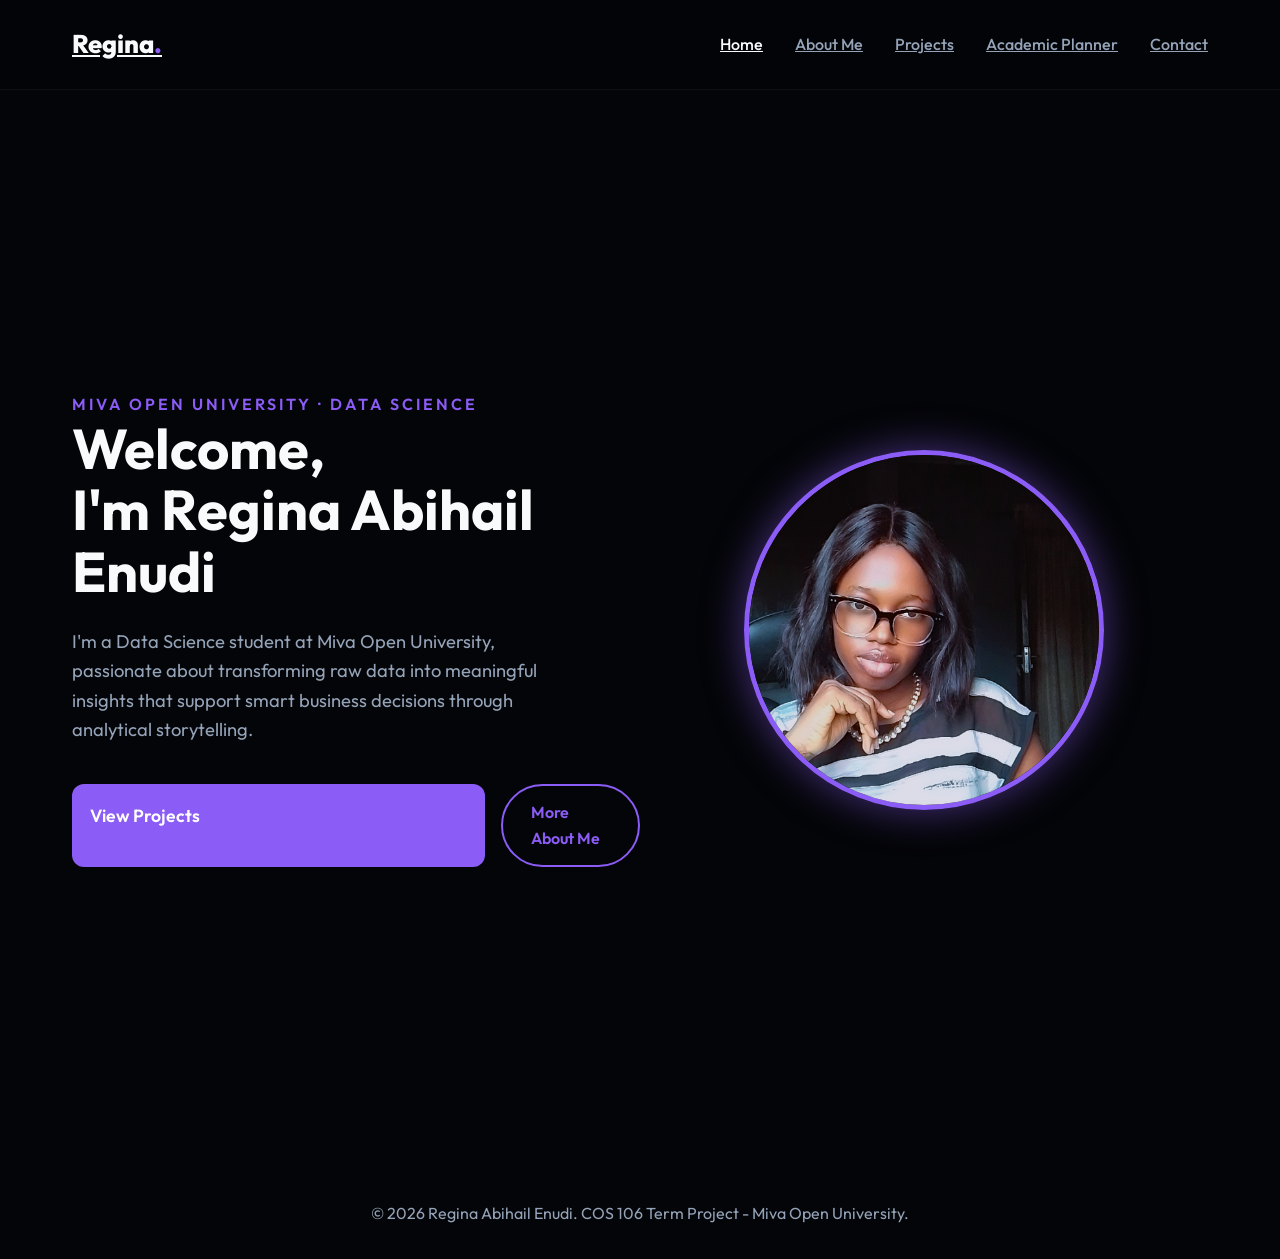
<file: index.html>
<!DOCTYPE html>
<html lang="en">
<head>
    <meta charset="UTF-8">
    <meta name="viewport" content="width=device-width, initial-scale=1.0">
    <title>Regina Abihail Enudi | Portfolio</title>
    <link rel="stylesheet" href="css/style.css">
    <!-- Required multimedia element via favicon -->
    <link rel="icon" href="data:image/svg+xml,<svg xmlns=%22http://www.w3.org/2000/svg%22 viewBox=%220 0 100 100%22><text y=%22.9em%22 font-size=%2290%22>👩‍💻</text></svg>">
</head>
<body>
    <div class="bg-glow"></div>
    <div class="bg-glow-2"></div>

    <header>
        <div class="container nav-container">
            <a href="index.html" class="logo">Regina<span>.</span></a>
            <button type="button" class="mobile-menu-btn" aria-label="Open menu" aria-expanded="false" aria-controls="site-navigation">&#9776;</button>
            <nav id="site-navigation">
                <ul class="nav-links">
                    <li><a href="index.html" class="active">Home</a></li>
                    <li><a href="about.html">About Me</a></li>
                    <li><a href="projects.html">Projects</a></li>
                    <li><a href="planner.html">Academic Planner</a></li>
                    <li><a href="contact.html">Contact</a></li>
                </ul>
            </nav>
        </div>
    </header>

    <main class="container">
        <section class="section hero">
    <div class="hero-content">
        <span class="hero-subtitle">MIVA OPEN UNIVERSITY · DATA SCIENCE</span>
        <h1>Welcome,<br>I'm Regina Abihail Enudi</h1>
        <p>
            I'm a Data Science student at Miva Open University, 
            passionate about transforming raw data into meaningful insights that support 
            smart business decisions through analytical storytelling.
        </p>
        <div class="hero-actions">
            <a href="projects.html" class="btn btn-primary">View Projects</a>
            <a href="about.html" class="btn btn-outline">More About Me</a>
        </div>
    </div>
    
    <div class="hero-image-container">
        <img src="assets/profile.jpg" alt="Regina Abihail Enudi" class="profile-img">
    </div>
        </section>
    </main>

    <footer>
        <div class="container">
            <p>&copy; 2026 Regina Abihail Enudi. COS 106 Term Project - Miva Open University.</p>
        </div>
    </footer>

    <script src="js/script.js"></script>
</body>
</html>
</file>
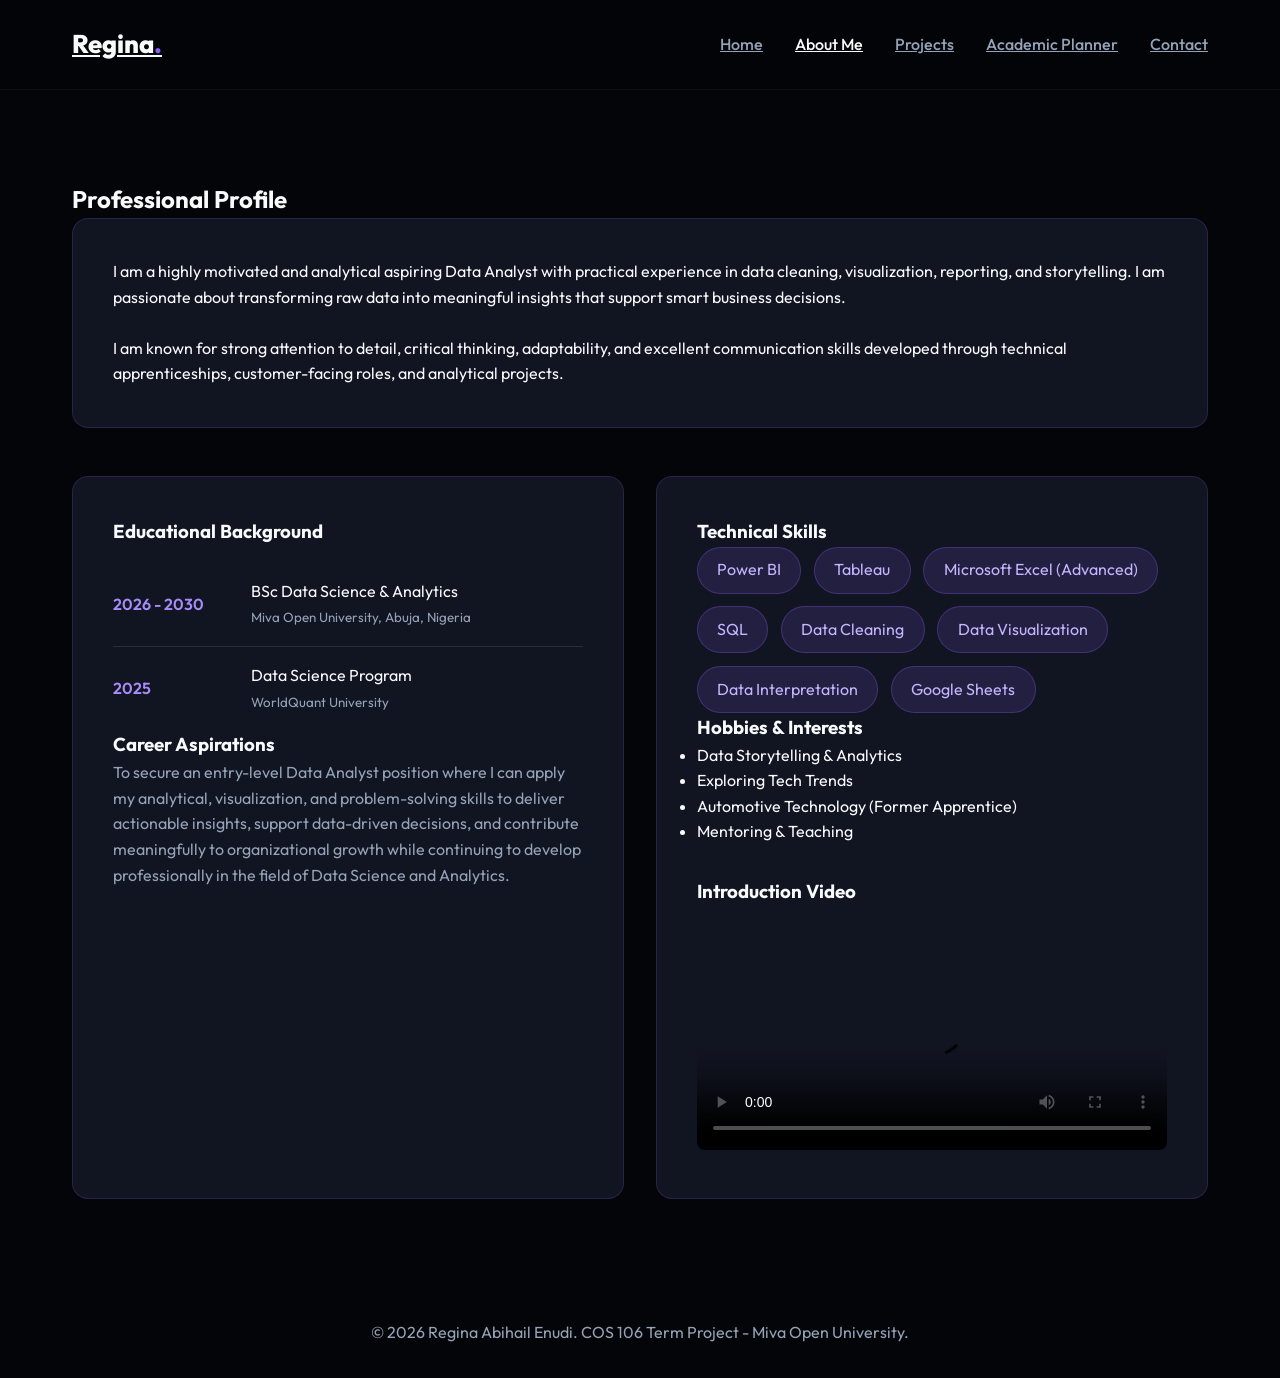
<file: about.html>
<!DOCTYPE html>
<html lang="en">
<head>
    <meta charset="UTF-8">
    <meta name="viewport" content="width=device-width, initial-scale=1.0">
    <title>About Me | Regina Abihail Enudi</title>
    <link rel="stylesheet" href="css/style.css">
</head>
<body>
    <div class="bg-glow"></div>

    <header>
        <div class="container nav-container">
            <a href="index.html" class="logo">Regina<span>.</span></a>
            <button type="button" class="mobile-menu-btn" aria-label="Open menu" aria-expanded="false" aria-controls="site-navigation">&#9776;</button>
            <nav id="site-navigation">
                <ul class="nav-links">
                    <li><a href="index.html">Home</a></li>
                    <li><a href="about.html" class="active">About Me</a></li>
                    <li><a href="projects.html">Projects</a></li>
                    <li><a href="planner.html">Academic Planner</a></li>
                    <li><a href="contact.html">Contact</a></li>
                </ul>
            </nav>
        </div>
    </header>

    <main class="container">
        <section class="section">
            <h2>Professional Profile</h2>
            <div class="glass-card">
                <p>
                    I am a highly motivated and analytical aspiring Data Analyst with practical experience in data cleaning, visualization, reporting, and storytelling. 
                    I am passionate about transforming raw data into meaningful insights that support smart business decisions.
                </p>
                <br>
                <p>
                    I am known for strong attention to detail, critical thinking, adaptability, and excellent communication skills developed through technical apprenticeships, customer-facing roles, and analytical projects.
                </p>
            </div>

            <div class="about-grid" style="margin-top: 3rem;">
                <div class="about-content glass-card">
                    <h3>Educational Background</h3>
                    <table style="width: 100%; border-collapse: collapse; margin-top: 1rem;">
                        <tr style="border-bottom: 1px solid rgba(255,255,255,0.1);">
                            <td style="padding: 1rem 0; color: var(--primary-hover); font-weight: 600;">2026 - 2030</td>
                            <td style="padding: 1rem 0;">BSc Data Science & Analytics<br><small style="color: var(--text-muted);">Miva Open University, Abuja, Nigeria</small></td>
                        </tr>
                        <tr>
                            <td style="padding: 1rem 0; color: var(--primary-hover); font-weight: 600;">2025</td>
                            <td style="padding: 1rem 0;">Data Science Program<br><small style="color: var(--text-muted);">WorldQuant University</small></td>
                        </tr>
                    </table>

                    <h3>Career Aspirations</h3>
                    <p style="color: var(--text-muted);">
                        To secure an entry-level Data Analyst position where I can apply my analytical, visualization, and problem-solving skills to deliver actionable insights, support data-driven decisions, and contribute meaningfully to organizational growth while continuing to develop professionally in the field of Data Science and Analytics.
                    </p>
                </div>

                <div class="about-content glass-card">
                    <h3>Technical Skills</h3>
                    <div class="skills-container">
                        <span class="skill-tag">Power BI</span>
                        <span class="skill-tag">Tableau</span>
                        <span class="skill-tag">Microsoft Excel (Advanced)</span>
                        <span class="skill-tag">SQL</span>
                        <span class="skill-tag">Data Cleaning</span>
                        <span class="skill-tag">Data Visualization</span>
                        <span class="skill-tag">Data Interpretation</span>
                        <span class="skill-tag">Google Sheets</span>
                    </div>

                    <h3>Hobbies & Interests</h3>
                    <ul>
                        <li>Data Storytelling & Analytics</li>
                        <li>Exploring Tech Trends</li>
                        <li>Automotive Technology (Former Apprentice)</li>
                        <li>Mentoring & Teaching</li>
                    </ul>
                    
                    <h3 style="margin-top: 2rem;">Introduction Video</h3>
                    <!-- Required Multimedia Element -->
                    <video controls style="width: 100%; border-radius: 8px; border: var(--glass-border); margin-top: 0.5rem;" poster="https://images.unsplash.com/photo-1551288049-bebda4e38f71?ixlib=rb-4.0.3&auto=format&fit=crop&w=800&q=80">
                        <source src="https://www.w3schools.com/html/mov_bbb.mp4" type="video/mp4">
                        Your browser does not support HTML video.
                    </video>
                </div>
            </div>
        </section>
    </main>

    <footer>
        <div class="container">
            <p>&copy; 2026 Regina Abihail Enudi. COS 106 Term Project - Miva Open University.</p>
        </div>
    </footer>

    <script src="js/script.js"></script>
</body>
</html>
</file>
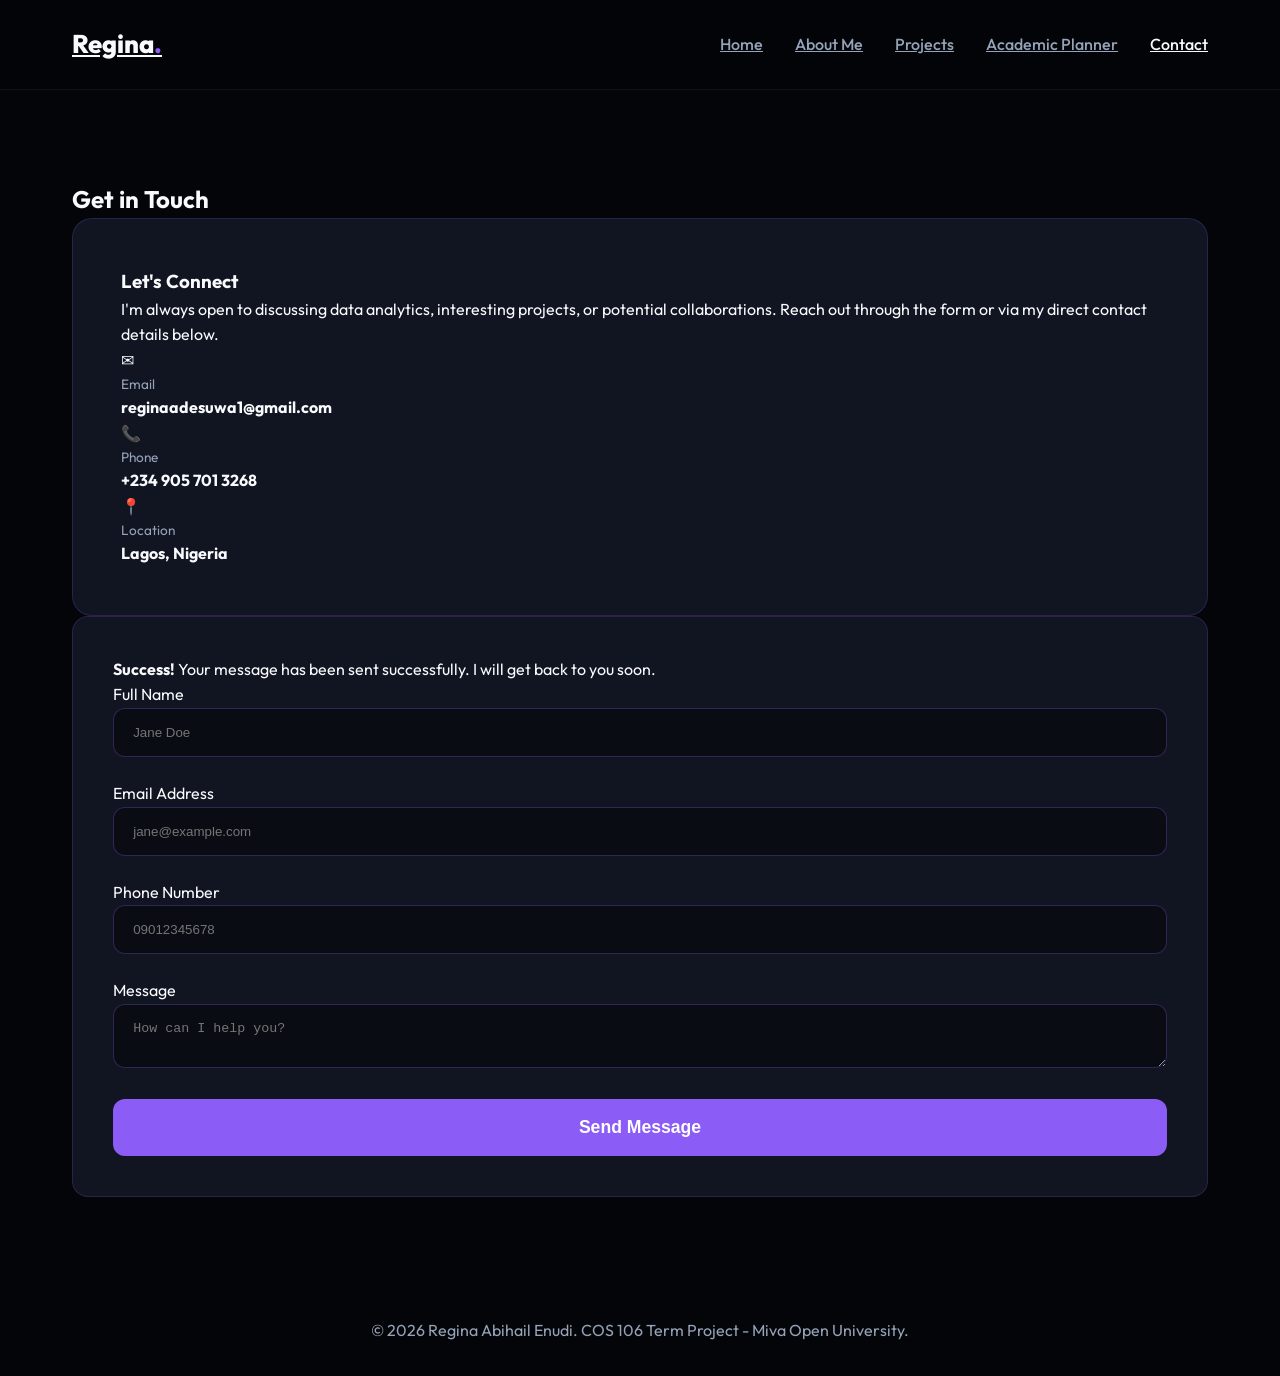
<file: contact.html>
<!DOCTYPE html>
<html lang="en">
<head>
    <meta charset="UTF-8">
    <meta name="viewport" content="width=device-width, initial-scale=1.0">
    <title>Contact | Regina Abihail Enudi</title>
    <link rel="stylesheet" href="css/style.css">
</head>
<body>
    <div class="bg-glow"></div>

    <header>
        <div class="container nav-container">
            <a href="index.html" class="logo">Regina<span>.</span></a>
            <button type="button" class="mobile-menu-btn" aria-label="Open menu" aria-expanded="false" aria-controls="site-navigation">&#9776;</button>
            <nav id="site-navigation">
                <ul class="nav-links">
                    <li><a href="index.html">Home</a></li>
                    <li><a href="about.html">About Me</a></li>
                    <li><a href="projects.html">Projects</a></li>
                    <li><a href="planner.html">Academic Planner</a></li>
                    <li><a href="contact.html" class="active">Contact</a></li>
                </ul>
            </nav>
        </div>
    </header>

    <main class="container">
        <section class="section">
            <h2>Get in Touch</h2>
            
            <div class="contact-wrapper">
                <div class="contact-info glass-card">
                    <h3>Let's Connect</h3>
                    <p>
                        I'm always open to discussing data analytics, interesting projects, or potential collaborations. 
                        Reach out through the form or via my direct contact details below.
                    </p>
                    
                    <div class="contact-details">
                        <div class="contact-detail-item">
                            <div class="contact-icon">&#9993;</div>
                            <div>
                                <span style="display: block; color: var(--text-muted); font-size: 0.85rem;">Email</span>
                                <strong>reginaadesuwa1@gmail.com</strong>
                            </div>
                        </div>
                        <div class="contact-detail-item">
                            <div class="contact-icon">&#128222;</div>
                            <div>
                                <span style="display: block; color: var(--text-muted); font-size: 0.85rem;">Phone</span>
                                <strong>+234 905 701 3268</strong>
                            </div>
                        </div>
                        <div class="contact-detail-item">
                            <div class="contact-icon">&#128205;</div>
                            <div>
                                <span style="display: block; color: var(--text-muted); font-size: 0.85rem;">Location</span>
                                <strong>Lagos, Nigeria</strong>
                            </div>
                        </div>
                    </div>
                </div>

                <div class="contact-form-container glass-card">
                    <div id="form-success">
                        <strong>Success!</strong> Your message has been sent successfully. I will get back to you soon.
                    </div>
                    
                    <form id="contact-form">
                        <div class="form-group">
                            <label for="name">Full Name</label>
                            <input type="text" id="name" class="form-control" placeholder="Jane Doe">
                            <span class="error-message"></span>
                        </div>
                        
                        <div class="form-group">
                            <label for="email">Email Address</label>
                            <input type="email" id="email" class="form-control" placeholder="jane@example.com">
                            <span class="error-message"></span>
                        </div>
                        
                        <div class="form-group">
                            <label for="phone">Phone Number</label>
                            <input type="tel" id="phone" class="form-control" placeholder="09012345678">
                            <span class="error-message"></span>
                        </div>
                        
                        <div class="form-group">
                            <label for="message">Message</label>
                            <textarea id="message" class="form-control" placeholder="How can I help you?"></textarea>
                            <span class="error-message"></span>
                        </div>
                        
                        <button type="submit" class="btn btn-primary" style="width: 100%;">Send Message</button>
                    </form>
                </div>
            </div>
        </section>
    </main>

    <footer>
        <div class="container">
            <p>&copy; 2026 Regina Abihail Enudi. COS 106 Term Project - Miva Open University.</p>
        </div>
    </footer>

    <script src="js/script.js"></script>
</body>
</html>
</file>
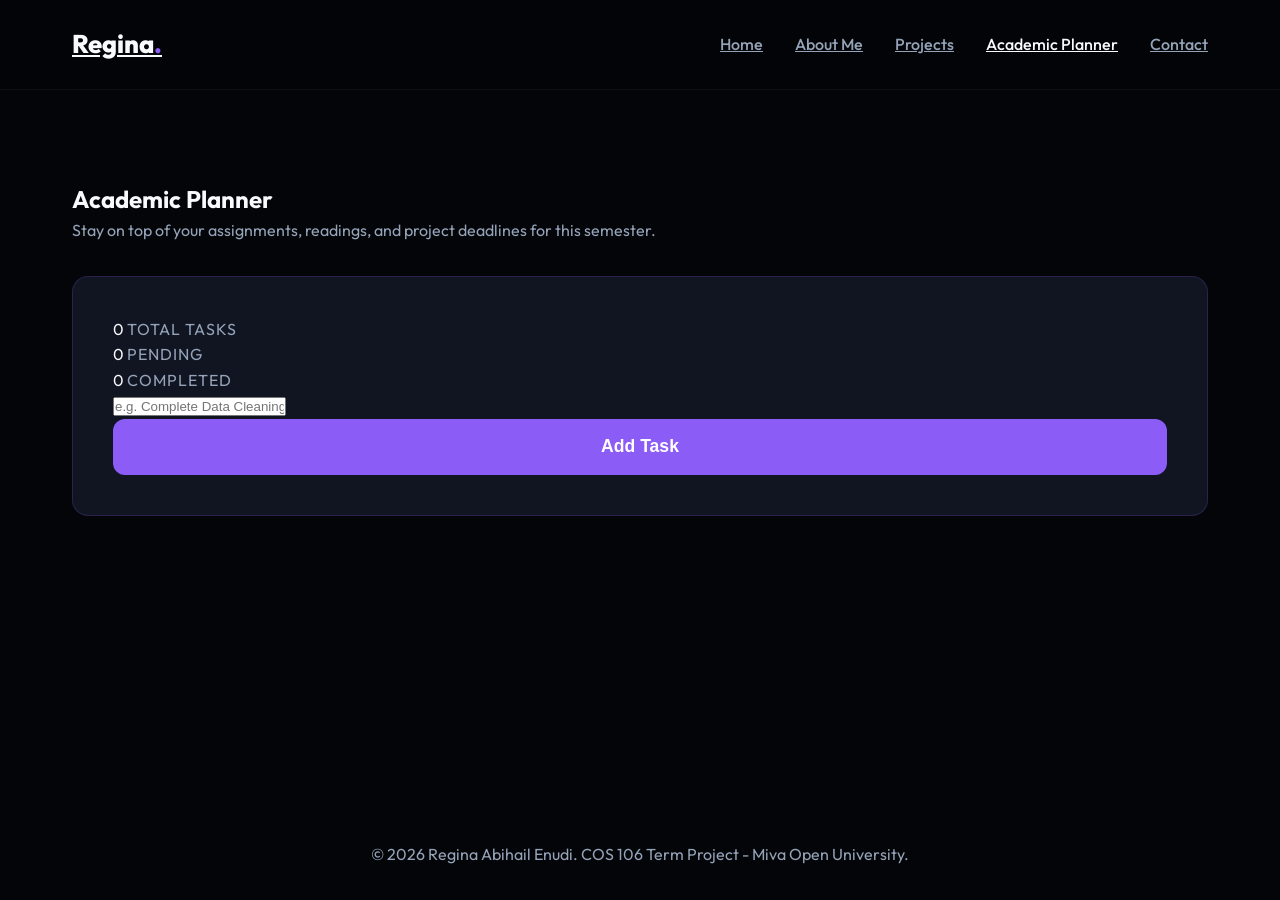
<file: planner.html>
<!DOCTYPE html>
<html lang="en">
<head>
    <meta charset="UTF-8">
    <meta name="viewport" content="width=device-width, initial-scale=1.0">
    <title>Academic Planner | Regina Abihail Enudi</title>
    <link rel="stylesheet" href="css/style.css">
</head>
<body>
    <div class="bg-glow-2"></div>

    <header>
        <div class="container nav-container">
            <a href="index.html" class="logo">Regina<span>.</span></a>
            <button type="button" class="mobile-menu-btn" aria-label="Open menu" aria-expanded="false" aria-controls="site-navigation">&#9776;</button>
            <nav id="site-navigation">
                <ul class="nav-links">
                    <li><a href="index.html">Home</a></li>
                    <li><a href="about.html">About Me</a></li>
                    <li><a href="projects.html">Projects</a></li>
                    <li><a href="planner.html" class="active">Academic Planner</a></li>
                    <li><a href="contact.html">Contact</a></li>
                </ul>
            </nav>
        </div>
    </header>

    <main class="container">
        <section class="section">
            <h2>Academic Planner</h2>
            <p style="color: var(--text-muted); margin-bottom: 2rem;">Stay on top of your assignments, readings, and project deadlines for this semester.</p>

            <div class="planner-wrapper glass-card">
                
                <div class="planner-stats">
                    <div class="stat-item">
                        <span class="stat-value" id="total-tasks">0</span>
                        <span class="stat-label">Total Tasks</span>
                    </div>
                    <div class="stat-item">
                        <span class="stat-value" id="pending-tasks">0</span>
                        <span class="stat-label">Pending</span>
                    </div>
                    <div class="stat-item">
                        <span class="stat-value" id="completed-tasks">0</span>
                        <span class="stat-label">Completed</span>
                    </div>
                </div>

                <form class="planner-form" id="planner-form">
                    <input type="text" id="task-input" class="planner-input" placeholder="e.g. Complete Data Cleaning Assignment..." autocomplete="off">
                    <button type="submit" id="add-task-btn" class="btn btn-primary">Add Task</button>
                </form>

                <ul id="task-list" class="task-list">
                    <!-- Tasks will be rendered here dynamically via JS -->
                </ul>
                
            </div>
        </section>
    </main>

    <footer>
        <div class="container">
            <p>&copy; 2026 Regina Abihail Enudi. COS 106 Term Project - Miva Open University.</p>
        </div>
    </footer>

    <script src="js/script.js"></script>
    <script src="js/planner.js"></script>
</body>
</html>
</file>
<file: css/style.css>
@import url('https://fonts.googleapis.com/css2?family=Outfit:wght@300;400;500;600;700;800&display=swap');

:root {
  --bg-dark: #07090F;
  --bg-darker: #040508;
  --primary-color: #8B5CF6;
  --primary-hover: #A78BFA;
  --primary-glow: rgba(139, 92, 246, 0.5);
  --text-main: #F8FAFC;
  --text-muted: #94A3B8;
  --transition: all 0.3s cubic-bezier(0.4, 0, 0.2, 1);
}

* { margin: 0; padding: 0; box-sizing: border-box; }
body { font-family: 'Outfit', sans-serif; background-color: var(--bg-darker); color: var(--text-main); line-height: 1.6; min-height: 100vh; overflow-x: hidden; display: flex; flex-direction: column; }
main { flex: 1; }
.container { width: 100%; max-width: 1200px; margin: 0 auto; padding-left: 2rem; padding-right: 2rem; }
main.container { padding-top: clamp(3rem, 7vw, 6rem); padding-bottom: clamp(3rem, 7vw, 6rem); }
header { padding: 1.5rem 0; background: rgba(4, 5, 8, 0.95); backdrop-filter: blur(12px); position: sticky; top: 0; z-index: 1000; border-bottom: 1px solid rgba(255,255,255,0.05); }
.nav-container { display: flex; justify-content: space-between; align-items: center; max-width: 1200px; margin: 0 auto; padding: 0 2rem; }
.logo { font-size: 1.6rem; font-weight: 800; color: var(--text-main); }
.logo span { color: var(--primary-color); }
.nav-links { display: flex; list-style: none; gap: 2rem; }
.nav-links a { color: var(--text-muted); font-weight: 500; transition: var(--transition); }
.nav-links a:hover, .nav-links a.active { color: var(--text-main); }
.mobile-menu-btn { display: none; align-items: center; justify-content: center; padding: 0.35rem 0.5rem; border: 1px solid rgba(139, 92, 246, 0.35); border-radius: 8px; background: transparent; color: var(--text-main); font-size: 1.6rem; line-height: 1; cursor: pointer; }
.mobile-menu-btn:hover, .mobile-menu-btn:focus-visible { background: rgba(139, 92, 246, 0.15); outline: none; }
.hero { min-height: 100vh; display: flex; align-items: center; padding: 100px 0; }
.hero-content { flex: 1; max-width: 600px; }
.hero-subtitle { color: var(--primary-color); font-weight: 600; letter-spacing: 3px; text-transform: uppercase; margin-bottom: 1rem; }
.hero h1 { font-size: 3.5rem; line-height: 1.1; margin-bottom: 1.5rem; }
.hero p { color: var(--text-muted); font-size: 1.15rem; margin-bottom: 2.5rem; max-width: 500px; }
.hero-actions { display: flex; gap: 1rem; }
.hero-image-container { flex: 1; display: flex; justify-content: center; }
.profile-img { width: 360px; height: 360px; border-radius: 50%; border: 5px solid var(--primary-color); box-shadow: 0 0 40px var(--primary-glow); object-fit: cover; transition: var(--transition); }
.profile-img:hover { transform: scale(1.05); }
.btn { padding: 0.85rem 1.8rem; border-radius: 9999px; font-weight: 600; text-decoration: none; transition: var(--transition); }
.btn-primary { background: var(--primary-color); color: white; }
.btn-primary:hover { background: var(--primary-hover); transform: translateY(-3px); }
.btn-outline { border: 2px solid var(--primary-color); color: var(--primary-color); }
.btn-outline:hover { background: rgba(139, 92, 246, 0.1); }
.planner-section { padding: 4rem 0; }
.planner-card { background: rgba(20, 24, 38, 0.85); border: 1px solid rgba(139, 92, 246, 0.2); border-radius: 20px; padding: 2.5rem; max-width: 800px; margin: 3rem auto 0; }
.stats-grid { display: grid; grid-template-columns: repeat(3, 1fr); gap: 2rem; margin-bottom: 2.5rem; padding-bottom: 2rem; border-bottom: 1px solid rgba(255,255,255,0.08); }
.stat-number { font-size: 2.8rem; font-weight: 700; color: #8B5CF6; }
.stat-label { color: #94A3B8; text-transform: uppercase; letter-spacing: 1px; margin-top: 0.5rem; }
.add-task-row { display: flex; gap: 1rem; margin-bottom: 2rem; }
.task-input { flex: 1; padding: 1rem 1.5rem; background: rgba(0,0,0,0.4); border: 1px solid rgba(139,92,246,0.3); border-radius: 12px; color: white; }
.about-grid { display: grid; grid-template-columns: 1fr 1fr; gap: 2rem; margin-top: 2rem; }
.profile-card, .glass-card { background: rgba(20, 24, 38, 0.85); border: 1px solid rgba(139, 92, 246, 0.2); border-radius: 16px; padding: 2.5rem; }
.skills-container { display: flex; flex-wrap: wrap; gap: 0.8rem; }
.skill-tag { background: rgba(139, 92, 246, 0.15); color: #C4B5FD; padding: 0.6rem 1.2rem; border-radius: 30px; border: 1px solid rgba(139, 92, 246, 0.3); }
.projects-grid { display: grid; grid-template-columns: repeat(auto-fit, minmax(340px, 1fr)); gap: 2rem; margin-top: 2rem; }
.project-card { background: rgba(20, 24, 38, 0.9); border-radius: 16px; overflow: hidden; border: 1px solid rgba(139, 92, 246, 0.15); transition: all 0.4s; }
.project-card:hover { transform: translateY(-10px); box-shadow: 0 20px 40px rgba(0,0,0,0.5); }
.project-card img { width: 100%; height: 220px; object-fit: cover; }
.project-info { padding: 1.8rem; }
.project-info h3 { color: #E0E7FF; margin-bottom: 0.8rem; }
.contact-grid { display: grid; grid-template-columns: 1fr 1fr; gap: 3rem; margin-top: 3rem; }
.contact-info, .contact-form { background: rgba(20, 24, 38, 0.85); padding: 3rem; border-radius: 20px; border: 1px solid rgba(139, 92, 246, 0.2); }
.form-group { margin-bottom: 1.5rem; }
.form-group input, .form-group textarea { width: 100%; padding: 1rem 1.2rem; background: rgba(0,0,0,0.4); border: 1px solid rgba(139,92,246,0.3); border-radius: 12px; color: white; }
.btn-primary { width: 100%; padding: 1.1rem; background: #8B5CF6; color: white; border: none; border-radius: 12px; font-size: 1.1rem; font-weight: 600; }
footer { text-align: center; padding: 2rem 0; color: var(--text-muted); margin-top: auto; }
@media (max-width: 992px) { .hero { flex-direction: column; gap: 3rem; text-align: center; } .hero-content { max-width: 700px; } .hero p { margin-left: auto; margin-right: auto; } .hero-actions { justify-content: center; flex-wrap: wrap; } .about-grid, .contact-grid, .contact-wrapper { grid-template-columns: 1fr; } .profile-img { width: 280px; height: 280px; } }
@media (max-width: 768px) { header { padding: 1rem 0; } .container { padding-left: 1rem; padding-right: 1rem; } .nav-container { flex-wrap: wrap; } .mobile-menu-btn { display: inline-flex; } nav { width: 100%; } .nav-links { display: none; flex-direction: column; gap: 0; width: 100%; padding-top: 0.75rem; } .nav-links.active { display: flex; } .nav-links li { width: 100%; } .nav-links a { display: block; padding: 0.75rem 0; border-top: 1px solid rgba(255, 255, 255, 0.08); } .hero { padding-top: 2rem; padding-bottom: 2rem; } .hero h1 { font-size: clamp(2.35rem, 10vw, 3.5rem); } .planner-card, .planner-wrapper, .profile-card, .glass-card, .contact-info, .contact-form { padding: 1.5rem; } .stats-grid, .planner-stats { grid-template-columns: 1fr; gap: 1rem; } .add-task-row, .planner-form { flex-direction: column; } .projects-grid { grid-template-columns: 1fr; } }
</file>
